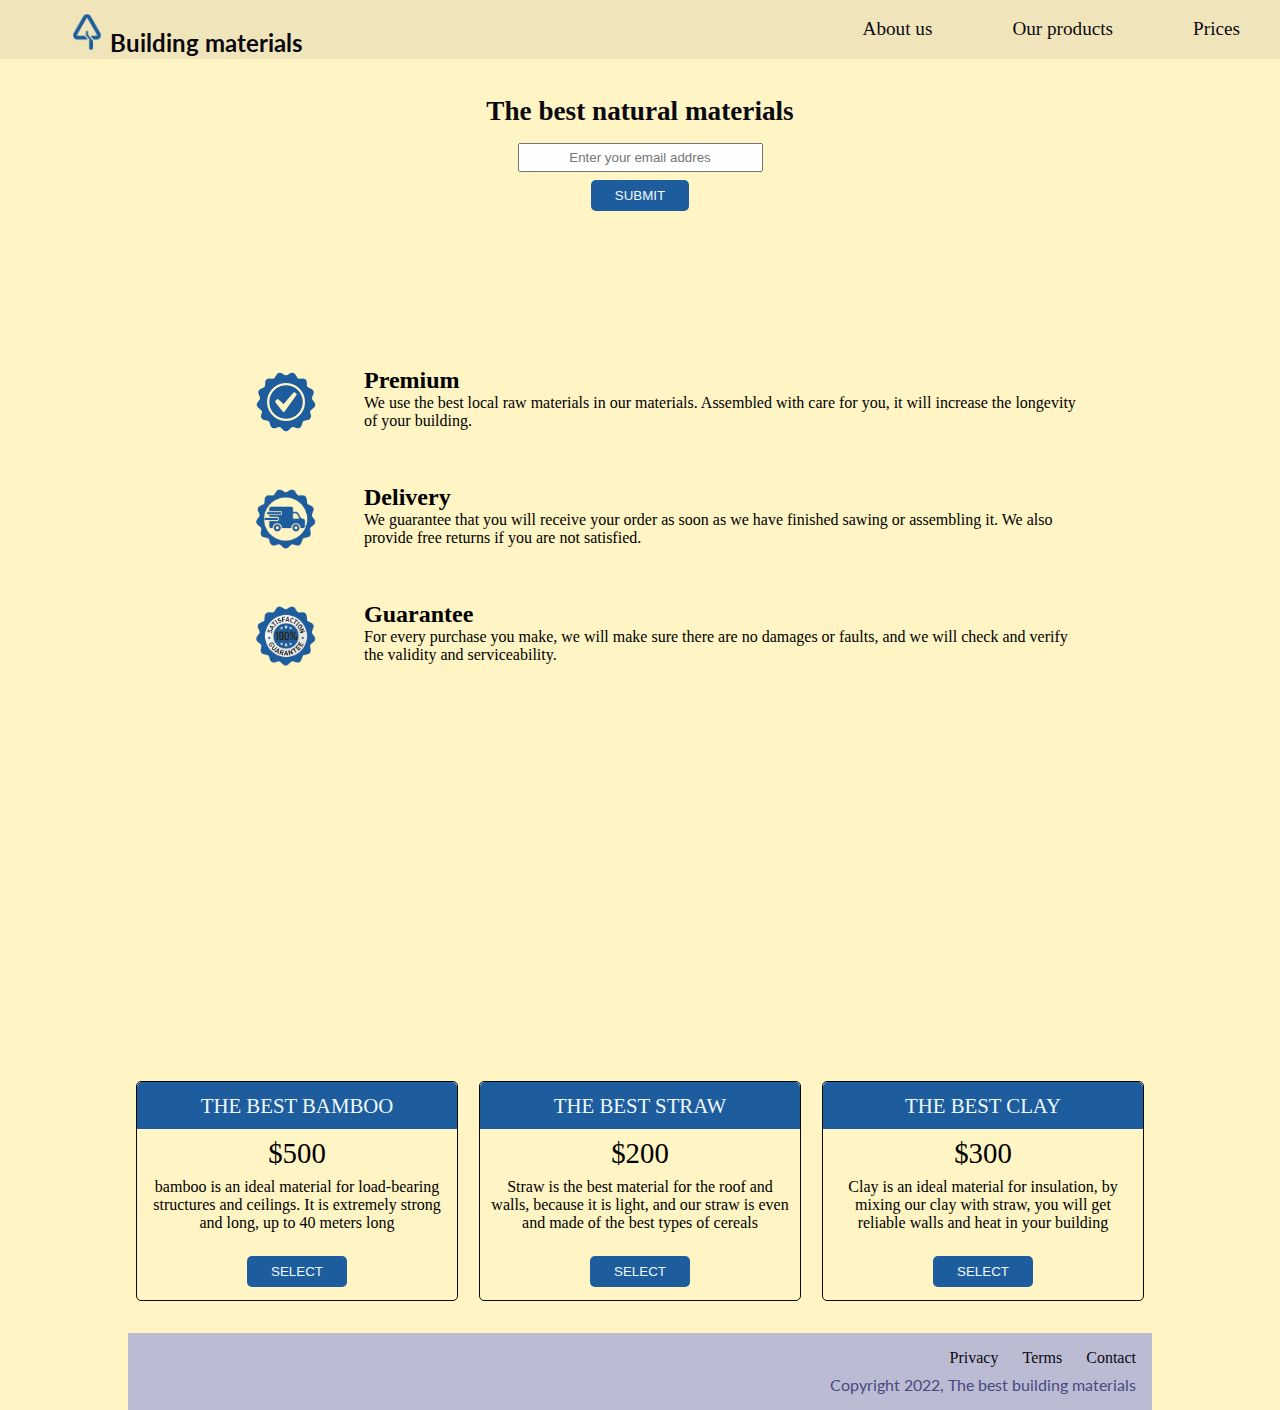
<file: index.html>
<!DOCTYPE html>
<html lang="en">
  <head>
    <meta charset="UTF-8" />
    <meta http-equiv="X-UA-Compatible" content="IE=edge" />
    <meta name="viewport" content="width=device-width, initial-scale=1.0" />
    <title>Building materials</title>
    <link rel="shortcut icon" href="img/logo.png" type="image/png" />
    <link rel="stylesheet" type="text/css" href="style.css" />
  </head>
  <body>
    <header id="header">
      <nav class="navbar">
        <div class="nav-logo">
          <img id="header-img" src="img/logo.png" alt="logo" />
          <span class="building_materials">Building materials</span>
        </div>
        <div class="navbar-select-nav">
          <div class="navbar-select">
            <div class="nav_select">
              <a id="about-us" class="nav-link" href="#about-us">About us</a>
            </div>

            <div class="nav_select">
              <a id="our-products" class="nav-link" href="#our-products"
                >Our products</a
              >
            </div>

            <div class="nav_select">
              <a id="prices" class="nav-link" href="#prices">Prices</a>
            </div>
          </div>
        </div>
      </nav>
    </header>

    <div class="form">
      <h1 class="natural-materials">The best natural materials</h1>
      <form
        class="form-action"
        id="form"
        action="https://www.freecodecamp.com/email-submit"
      >
        <input
          id="email"
          type="email"
          name="email"
          placeholder="Enter your email addres"
        />
        <input id="submit" type="submit" name="email" />
      </form>
    </div>

    <main class="main">
      <div class="premium-delivery-guarantee">
        <div class="premium-delivery-guarantee-section">
          <div class="premium">
            <div class="premium-delivery-guarantee-img">
              <img src="img/premium.png" alt="premium" />
            </div>
            <div class="premium-delivery-guarantee-description">
              <h2 class="title_main">Premium</h2>

              <p class="description_main">
                We use the best local raw materials in our materials. Assembled
                with care for you, it will increase the longevity of your
                building.
              </p>
            </div>
          </div>

          <div class="delivery">
            <div class="premium-delivery-guarantee-img">
              <img src="img/delivery.png" alt="delivery" />
            </div>

            <div class="premium-delivery-guarantee-description">
              <h2 class="title_main">Delivery</h2>

              <p class="description_main">
                We guarantee that you will receive your order as soon as we have
                finished sawing or assembling it. We also provide free returns
                if you are not satisfied.
              </p>
            </div>
          </div>

          <div class="guarantee">
            <div class="premium-delivery-guarantee-img">
              <img src="img/guarantee.png" alt="guarantee" />
            </div>
            <div class="premium-delivery-guarantee-description">
              <h2 class="title_main">Guarantee</h2>

              <p class="description_main">
                For every purchase you make, we will make sure there are no
                damages or faults, and we will check and verify the validity and
                serviceability.
              </p>
            </div>
          </div>
        </div>
      </div>

      <div class="building__video">
        <iframe
          width="560"
          height="315"
          src="https://www.youtube.com/embed/I1UlinepDMs"
          title="YouTube video player"
          frameborder="0"
          allow="accelerometer; autoplay; clipboard-write; encrypted-media; gyroscope; picture-in-picture"
          allowfullscreen
        ></iframe>
      </div>

      <div class="our-goods">
        <div class="best-bamboo">
          <div class="best-materials__title">the best bamboo</div>
          <div class="materials-price">$500</div>
          <p class="best-materials__description">
            bamboo is an ideal material for load-bearing structures and
            ceilings. It is extremely strong and long, up to 40 meters long
          </p>
          <div class="button-select">
            <button class="button-card-title">select</button>
          </div>
        </div>

        <div class="best-straw">
          <div class="best-materials__title">the best straw</div>
          <div class="materials-price">$200</div>
          <p class="best-materials__description">
            Straw is the best material for the roof and walls, because it is
            light, and our straw is even and made of the best types of cereals
          </p>
          <div class="button-select">
            <button class="button-card-title">select</button>
          </div>
        </div>

        <div class="best-clay">
          <div class="best-materials__title">the best clay</div>
          <div class="materials-price">$300</div>
          <p class="best-materials__description">
            Clay is an ideal material for insulation, by mixing our clay with
            straw, you will get reliable walls and heat in your building
          </p>
          <div class="button-select">
            <button class="button-card-title">select</button>
          </div>
        </div>
      </div>
    </main>

    <footer class="footer">
      <ul>
        <li><a class="contacts" href="#">Privacy</a></li>
        <li><a class="contacts" href="#">Terms</a></li>
        <li><a class="contacts" href="#">Contact</a></li>
      </ul>
      <div class="copyright">Copyright 2022, The best building materials</div>
    </footer>
  </body>
</html>
</file>
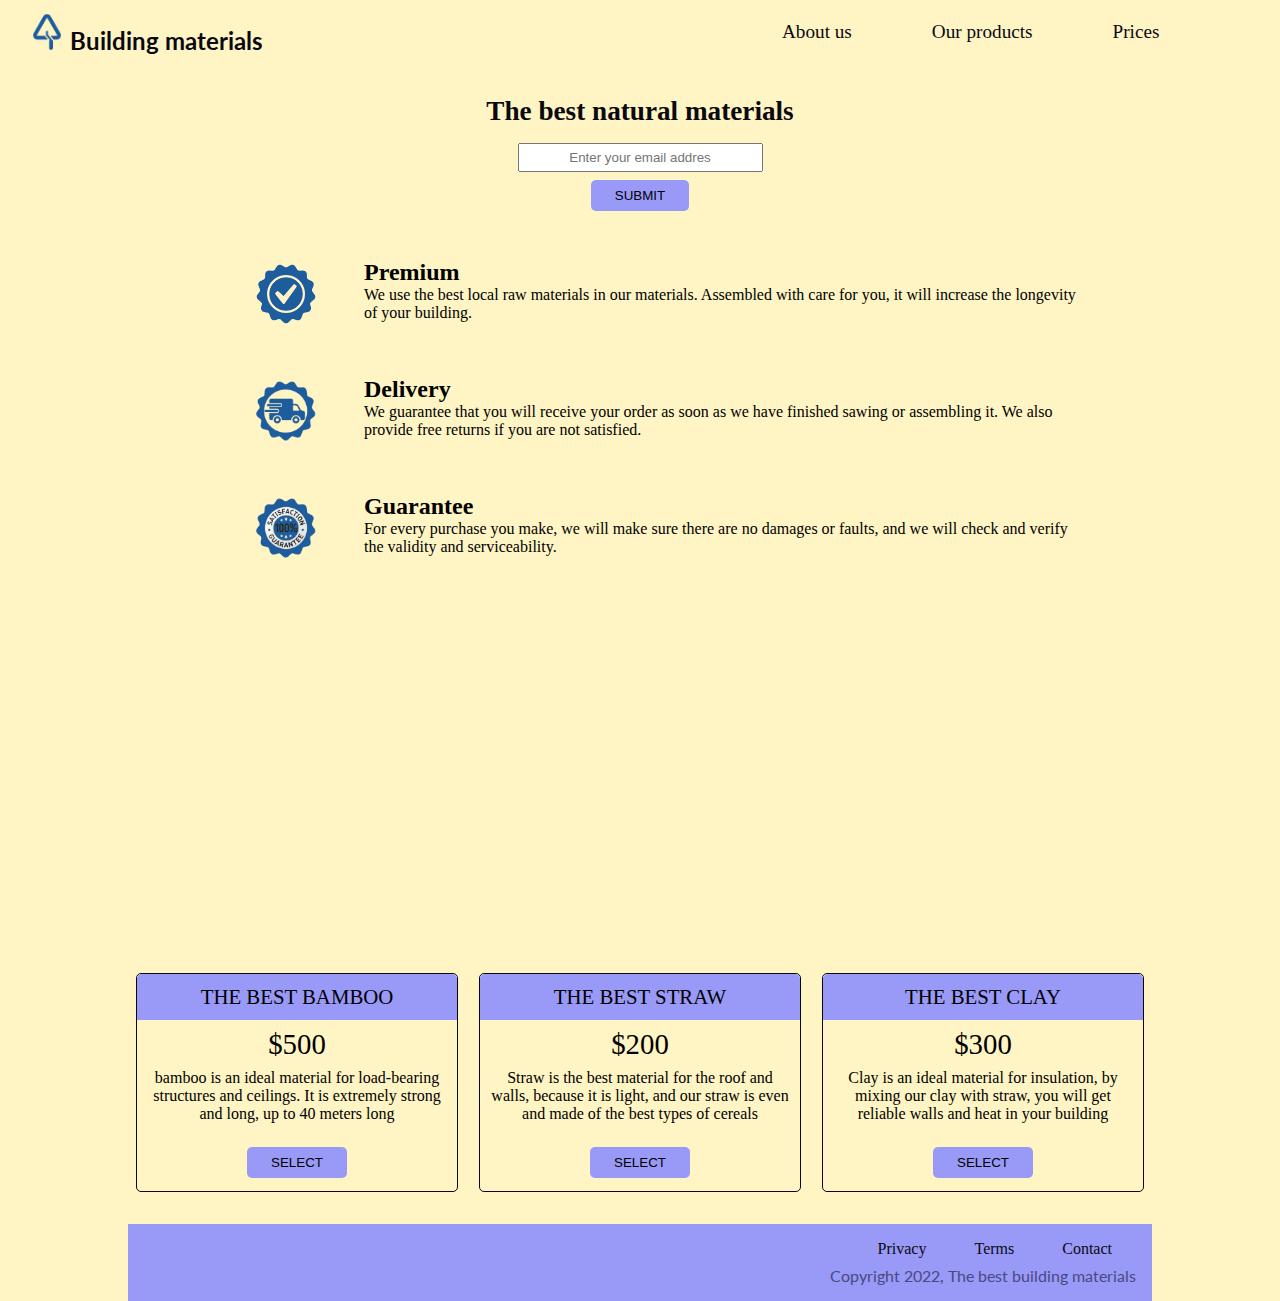
<file: Building-materials/index.html>
<!DOCTYPE html>
<html lang="en">
  <head>
    <meta charset="UTF-8" />
    <meta http-equiv="X-UA-Compatible" content="IE=edge" />
    <meta name="viewport" content="width=device-width, initial-scale=1.0" />
    <title>Building materials</title>
    <link rel="shortcut icon" href="img/logo.png" type="image/png" />
    <link rel="stylesheet" type="text/css" href="style.css" />
  </head>
  <body>
    <header id="header">
      <nav class="navbar">
        <div class="nav-logo">
          <img id="header-img" src="img/logo.png" alt="logo">
          <span class="building_materials">Building materials</span>
        </div>
        <div class="navbar-select">
          <div class="nav_select">
            <a id="about-us" class="nav-link" href="#about-us">About us</a>
          </div>

          <div class="nav_select">
            <a id="our-products" class="nav-link" href="#our-products"
              >Our products</a
            >
          </div>

          <div class="nav_select">
            <a id="prices" class="nav-link" href="#prices">Prices</a>
          </div>
        </div>
      </nav>
    </header>

    <div class="form">
      <h1 class="natural-materials">The best natural materials</h1>
      <form
        class="form-action"
        id="form"
        action="#"
      >
        <input
          id="email"
          type="email"
          name="email"
          placeholder="Enter your email addres"
        />
        <input id="submit" type="submit" name="email" />
      </form>
    </div>

    <main class="main">
      <div class="premium-delivery-guarantee">
        <div class="premium">
          <div class="premium-delivery-guarantee-img">
            <img src="img/premium.png" alt="premium">
          </div>
          <div class="premium-delivery-guarantee-description">
            <h2 class="title_main">Premium</h2>

            <p class="description_main">
              We use the best local raw materials in our materials. Assembled
              with care for you, it will increase the longevity of your
              building.
            </p>
          </div>
        </div>

        <div class="delivery">
          <div class="premium-delivery-guarantee-img">
            <img src="img/delivery.png" alt="delivery">
          </div>

          <div class="premium-delivery-guarantee-description">
            <h2 class="title_main">Delivery</h2>

            <p class="description_main">
              We guarantee that you will receive your order as soon as we have
              finished sawing or assembling it. We also provide free returns if
              you are not satisfied.
            </p>
          </div>
        </div>

        <div class="guarantee">
          <div class="premium-delivery-guarantee-img">
            <img src="img/guarantee.png" alt="guarantee">
          </div>
          <div class="premium-delivery-guarantee-description">
            <h2 class="title_main">Guarantee</h2>

            <p class="description_main">
              For every purchase you make, we will make sure there are no
              damages or faults, and we will check and verify the validity and
              serviceability.
            </p>
          </div>
        </div>
      </div>

      <div class="building__video">
        <iframe
          width="560"
          height="315"
          src="https://www.youtube.com/embed/I1UlinepDMs"
          title="YouTube video player"
          frameborder="0"
          allow="accelerometer; autoplay; clipboard-write; encrypted-media; gyroscope; picture-in-picture"
          allowfullscreen
        ></iframe>
      </div>

      <div class="our-goods">
        <div class="best-bamboo">
          <div class="best-materials__title">the best bamboo</div>
          <div class="materials-price">$500</div>
          <p class="best-materials__description">
            bamboo is an ideal material for load-bearing structures and
            ceilings. It is extremely strong and long, up to 40 meters long
          </p>
          <div class="button-select">
            <button class="button-select-select">select</button>
          </div>
        </div>

        <div class="best-straw">
          <div class="best-materials__title">the best straw</div>
          <div class="materials-price">$200</div>
          <p class="best-materials__description">
            Straw is the best material for the roof and walls, because it is
            light, and our straw is even and made of the best types of cereals
          </p>
          <div class="button-select">
            <button class="button-select-select">select</button>
          </div>
        </div>

        <div class="best-clay">
          <div class="best-materials__title">the best clay</div>
          <div class="materials-price">$300</div>
          <p class="best-materials__description">
            Clay is an ideal material for insulation, by mixing our clay with
            straw, you will get reliable walls and heat in your building
          </p>
          <div class="button-select">
            <button class="button-select-select">select</button>
          </div>
        </div>
      </div>
    </main>

    <footer class="footer">
      <ul>
        <li><a class="contacts" href="#">Privacy</a></li>
        <li><a class="contacts" href="#">Terms</a></li>
        <li><a class="contacts" href="#">Contact</a></li>
      </ul>
      <div class="copyright">Copyright 2022, The best building materials</div>
    </footer>
  </body>
</html>
</file>
<file: style.css>
@import url("https://fonts.googleapis.com/css2?family=Lato:ital@1&display=swap");

:root {
  --contacts-color: rgb(187, 187, 211);
  --copyright-color: rgb(73, 73, 128);
  --border-color: rgb(11, 9, 16);
  --privacy-color: rgb(11, 9, 16);
  --background-color: rgb(255, 244, 196);
  --background-nav-color: rgb(240, 229, 186);
  --logo-color: rgb(30, 93, 157);
  --logo-color-hover: rgb(108, 145, 181);
  --test-color-revers: rgb(240, 248, 255);
}

* {
  margin: 0;
  padding: 0;
  box-sizing: border-box;
}

body {
  background-color: var(--background-color);
  scroll-behavior: smooth;
}

/* header section */

.navbar {
  position: fixed;
  background-color: var(--background-nav-color);
  margin-bottom: 1.5rem;
  display: flex;
  width: 100%;
  justify-content: space-between;
  align-items: center;
  padding: 0 40px;
  top: 0;
  left: 0;
}

.nav-logo {
  display: flex;
  padding-top: 0.3rem;
  padding-left: 2rem;
  align-items: center;
}

.nav-logo img {
  width: 30px;
  margin-top: 0.5rem;
  margin-bottom: 0.5rem;
}

.navbar-select {
  display: flex;
}

.nav-select {
  padding: 0 15px;
}

.nav-link {
  cursor: pointer;
  color: var(--privacy-color);
  font-size: 120%;
  text-decoration: none;
  margin-left: 5rem;
}

.building_materials {
  margin-top: 1.3rem;
  margin-left: 0.5rem;
  font-weight: bold;
  font-size: 150%;
  font-family: "Lato", sans-serif;
  color: var(--privacy-color);
}

/* input section */

.form {
  display: block;
  padding: 6rem 1rem;
}

.natural-materials {
  color: var(--privacy-color);
  text-align: center;
  font-size: 170%;
}

.form-action {
  margin-top: 1rem;
}

.form-action input {
  display: block;
  margin: auto;
  margin-top: 0.5rem;
}

#email {
  padding: 0.3rem 2rem;
  text-align: center;
}

#submit {
  cursor: pointer;
  text-transform: uppercase;
  padding: 0.5rem 1.5rem;
  color: var(--test-color-revers);
  background-color: var(--logo-color);
  box-sizing: border-box;
  border: none;
  outline: none;
  border-radius: 5px;
  margin-bottom: 0.8rem;
  transition: all 0.3s;
}
#submit:hover {
  color: var(--privacy-color);
  background-color: var(--logo-color-hover);
  transition: all 0.5s;
}

/* main section */

.main {
  margin-top: 3rem;
}
.premium-delivery-guarantee {
  padding-left: 20%;
  margin-bottom: 3rem;
}

.premium-delivery-guarantee-img img {
  padding-top: 5px;
  width: 60px;
}
.premium,
.delivery,
.guarantee {
  display: flex;
  margin-top: 3rem;
}
.premium-delivery-guarantee-description {
  width: 70%;
  margin-left: 3rem;
}

/* video section */

.building__video {
  margin-bottom: 3rem;
  display: flex;
  justify-content: space-around;
  align-items: center;
}

.our-goods {
  display: grid;
  grid-template-columns: 1fr 1fr 1fr;
  gap: 5px;
  margin-bottom: 2rem;
  margin-left: 10%;
  margin-right: 10%;
}

/* @media {
  .our-goods {
    display: flex;
    flex-wrap: wrap;
    justify-content: center;
  }
} */

.best-bamboo,
.best-straw,
.best-clay {
  margin: 0 0.5rem;
  border: 1px solid var(--border-color);
  border-radius: 5px;
}

.best-materials__title {
  text-transform: uppercase;
  text-align: center;
  font-size: 130%;
  color: var(--test-color-revers);
  background-color: var(--logo-color);
  padding: 0.7rem 0;
  border-radius: 5px 5px 0 0;
}

.materials-price {
  text-align: center;
  font-size: 180%;
  margin: 0.5rem 0;
}

.best-materials__description {
  text-align: center;
  margin: 0.5rem;
  margin-bottom: 1.5rem;
}

.button-select {
  display: flex;
  justify-content: space-around;
  align-items: center;
}

.button-card-title {
  cursor: pointer;
  text-transform: uppercase;
  padding: 0.5rem 1.5rem;
  background-color: var(--logo-color);
  box-sizing: border-box;
  border: none;
  outline: none;
  border-radius: 5px;
  margin-bottom: 0.8rem;
  transition: all 0.3s;
  color: var(--test-color-revers);
}

.button-select-select:hover {
  color: var(--privacy-color);
  background-color: var(--logo-color-hover);
  transition: all 0.5s;
}

/* footer section */

.footer {
  background-color: var(--contacts-color);
  justify-content: end;
  padding: 1rem;
  margin-top: 2rem;
  margin-left: 10%;
  margin-right: 10%;
}

.footer ul {
  justify-content: end;
  list-style: none;
  margin: 0;
  padding: 0;
  display: flex;
}

.footer ul li {
  margin-left: 1.5rem;
}

.footer ul li:last-child {
  right: 0;
}

.contacts {
  cursor: pointer;
  text-decoration: none;
  color: var(--privacy-color);
}

.copyright {
  font-family: "Lato", sans-serif;
  color: var(--copyright-color);
  margin-top: 0.5rem;
  display: flex;
  justify-content: end;
}
</file>
<file: Building-materials/style.css>
@import url("https://fonts.googleapis.com/css2?family=Lato:ital@1&display=swap");

:root {
  --contacts-color: rgb(153, 153, 247);
  --copyright-color: rgb(73, 73, 128);
  --border-color: rgb(11, 9, 16);
  --privacy-color: rgb(11, 9, 16);
  --background-color: rgb(255, 244, 196);
  --background-nav-color: rgb(240, 229, 186);
}

* {
  margin: 0;
  padding: 0;
  box-sizing: border-box;
}

body {
  background-color: var(--background-color);
  scroll-behavior: smooth;
}

/* header section */

.navbar {
  position: fixed;
  background-color: var(--background-color);
  margin-bottom: 1.5rem;
  display: flex;
}

.nav-logo {
  padding-top: 0.3rem;
  margin-left: 2rem;
}

.nav-logo img {
  width: 30px;
  margin-top: 0.5rem;
  margin-bottom: 0.5rem;
}

.building_materials {
  margin-top: 1.3rem;
  margin-left: 0.5rem;
  position: absolute;
  font-weight: bold;
  font-size: 150%;
  font-family: "Lato", sans-serif;
  color: var(--privacy-color);
}

.navbar-select {
  width: 100%;
  display: flex;
  margin-top: 1.3rem;
  margin-left: 45rem;
}

.nav-select {
  padding: 0 15px;
}

.nav-link {
  cursor: pointer;
  color: var(--privacy-color);
  font-size: 120%;
  text-decoration: none;
  margin-right: 5rem;
}

/* input section */

.form {
  display: block;
}

.natural-materials {
  color: var(--privacy-color);
  padding-top: 6rem;
  text-align: center;
  font-size: 170%;
}

.form-action {
  margin-top: 1rem;
}

.form-action input {
  display: block;
  margin: auto;
  margin-top: 0.5rem;
}

#email {
  padding: 0.3rem 2rem;
  text-align: center;
}

#submit {
  cursor: pointer;
  text-transform: uppercase;
  padding: 0.5rem 1.5rem;
  background-color: var(--contacts-color);
  box-sizing: border-box;
  border: none;
  outline: none;
  border-radius: 5px;
  margin-bottom: 0.8rem;
  transition: all 0.3s;
}
#submit:hover {
  background-color: rgb(103, 193, 253);
  transition: all 0.5s;
}

/* main section */

.main {
  margin-top: 3rem;
}
.premium-delivery-guarantee {
  margin-left: 20%;
  margin-bottom: 3rem;
}

.premium-delivery-guarantee-img img {
  padding-top: 5px;
  width: 60px;
}
.premium,
.delivery,
.guarantee {
  display: flex;
  margin-top: 3rem;
}
.premium-delivery-guarantee-description {
  width: 70%;
  margin-left: 3rem;
}

/* video section */

.building__video {
  margin-bottom: 3rem;
  display: flex;
  justify-content: space-around;
  align-items: center;
}

.our-goods {
  display: grid;
  grid-template-columns: 1fr 1fr 1fr;
  gap: 5px;
  margin-bottom: 2rem;
  margin-left: 10%;
  margin-right: 10%;
}

.best-bamboo,
.best-straw,
.best-clay {
  margin: 0 0.5rem;
  border: 1px solid var(--border-color);
  border-radius: 5px;
}

.best-materials__title {
  text-transform: uppercase;
  text-align: center;
  font-size: 130%;
  background-color: var(--contacts-color);
  padding: 0.7rem 0;
  border-radius: 5px 5px 0 0;
}

.materials-price {
  text-align: center;
  font-size: 180%;
  margin: 0.5rem 0;
}

.best-materials__description {
  text-align: center;
  margin: 0.5rem;
  margin-bottom: 1.5rem;
}

.button-select {
  display: flex;
  justify-content: space-around;
  align-items: center;
}

.button-select-select {
  cursor: pointer;
  text-transform: uppercase;
  padding: 0.5rem 1.5rem;
  background-color: var(--contacts-color);
  box-sizing: border-box;
  border: none;
  outline: none;
  border-radius: 5px;
  margin-bottom: 0.8rem;
  transition: all 0.3s;
}

.button-select-select:hover {
  background-color: rgb(103, 193, 253);
  transition: all 0.5s;
}

/* footer section */

.footer {
  background-color: var(--contacts-color);
  justify-content: end;
  padding: 1rem;
  margin-top: 2rem;
  margin-left: 10%;
  margin-right: 10%;
}

.footer ul {
  justify-content: end;
  list-style: none;
  margin: 0;
  padding: 0;
  display: flex;
}

.footer ul li {
  margin: 0 1.5rem;
}

.contacts {
  cursor: pointer;
  text-decoration: none;
  color: var(--privacy-color);
}

.copyright {
  font-family: "Lato", sans-serif;
  color: var(--copyright-color);
  margin-top: 0.5rem;
  display: flex;
  justify-content: end;
}
</file>
